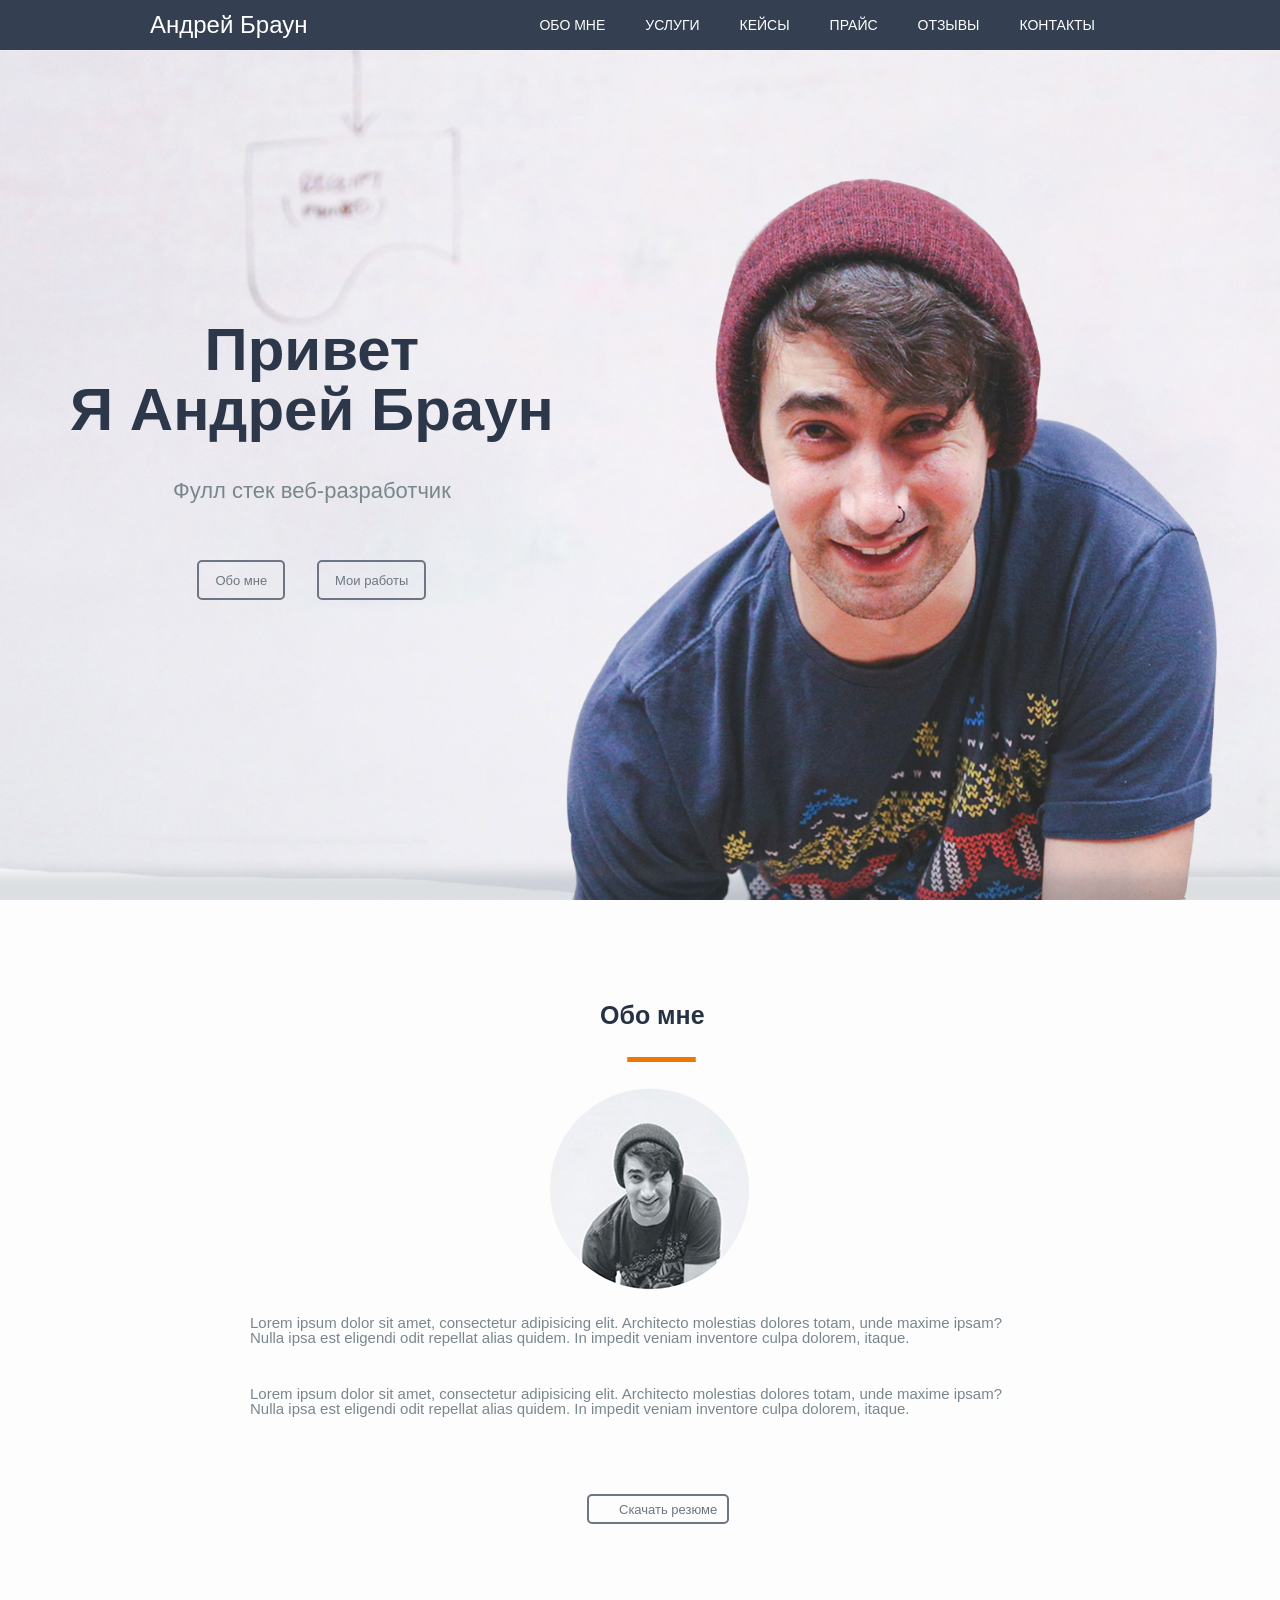
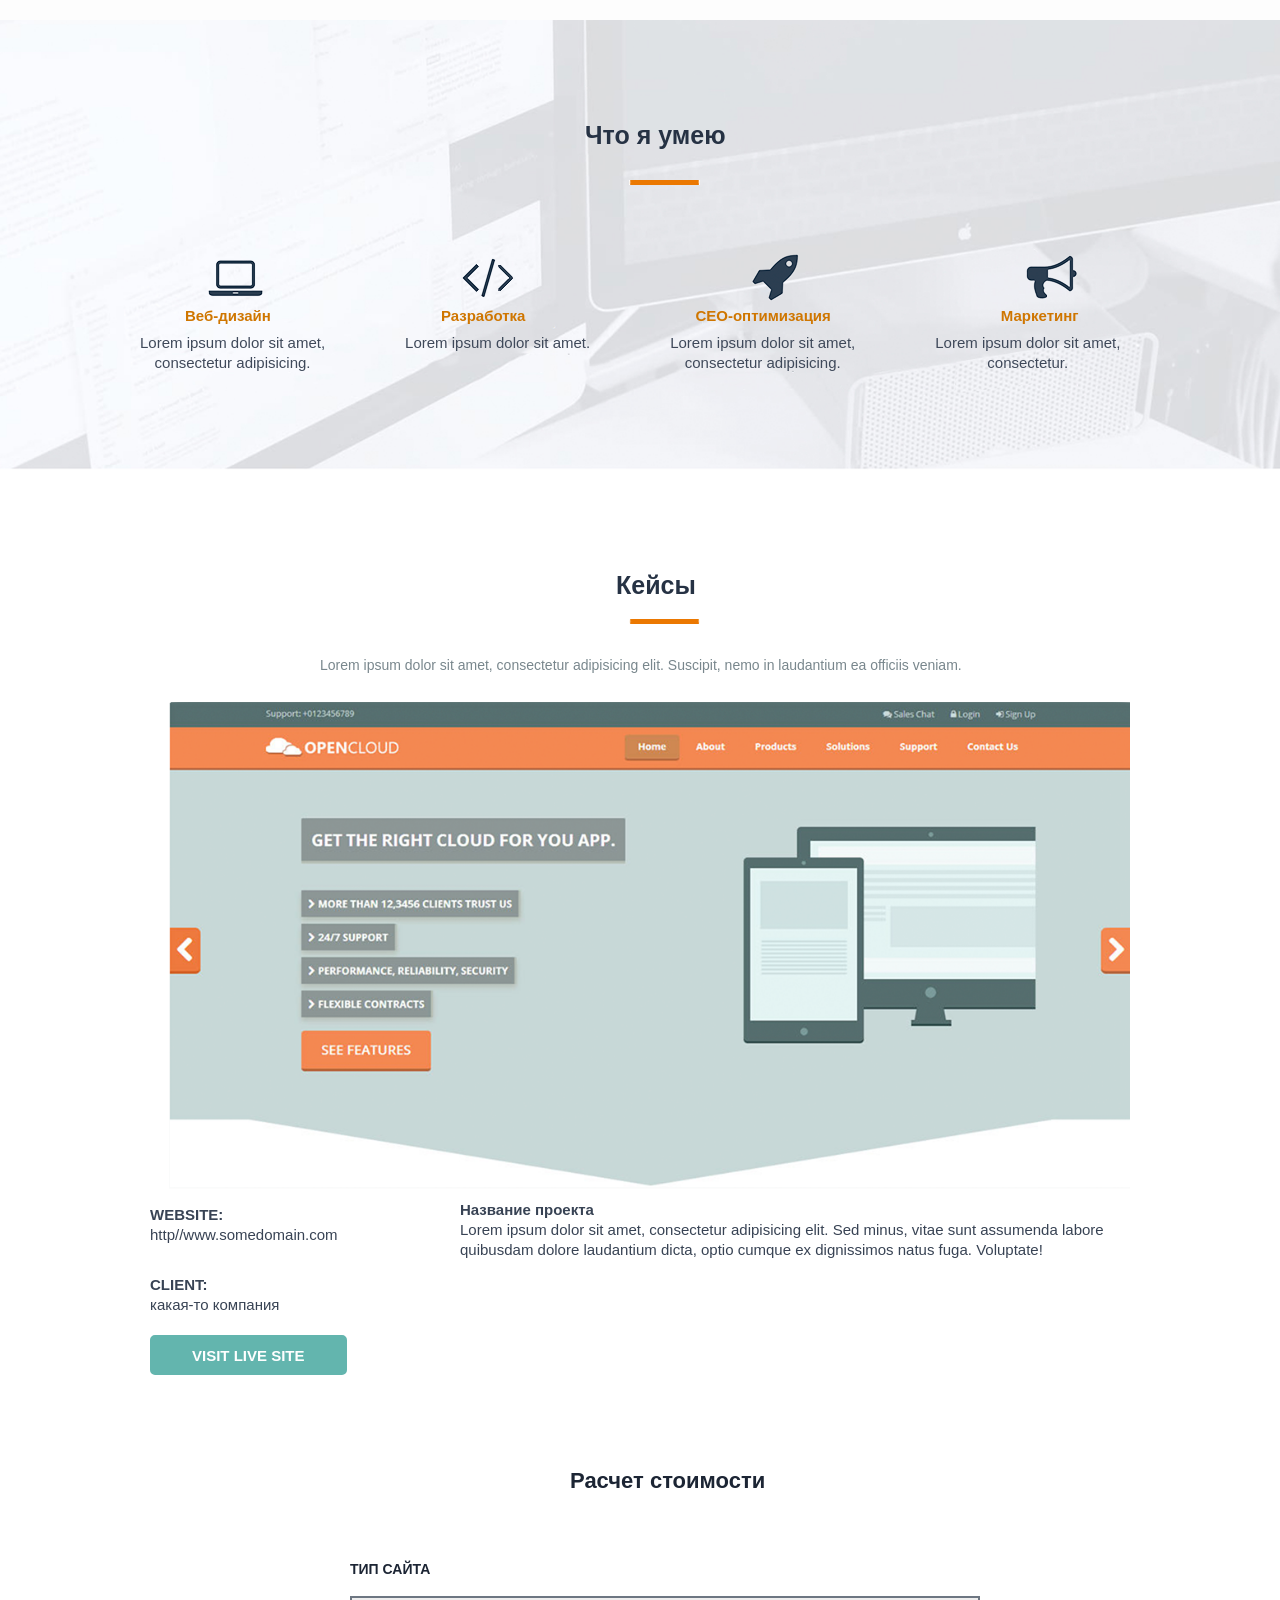
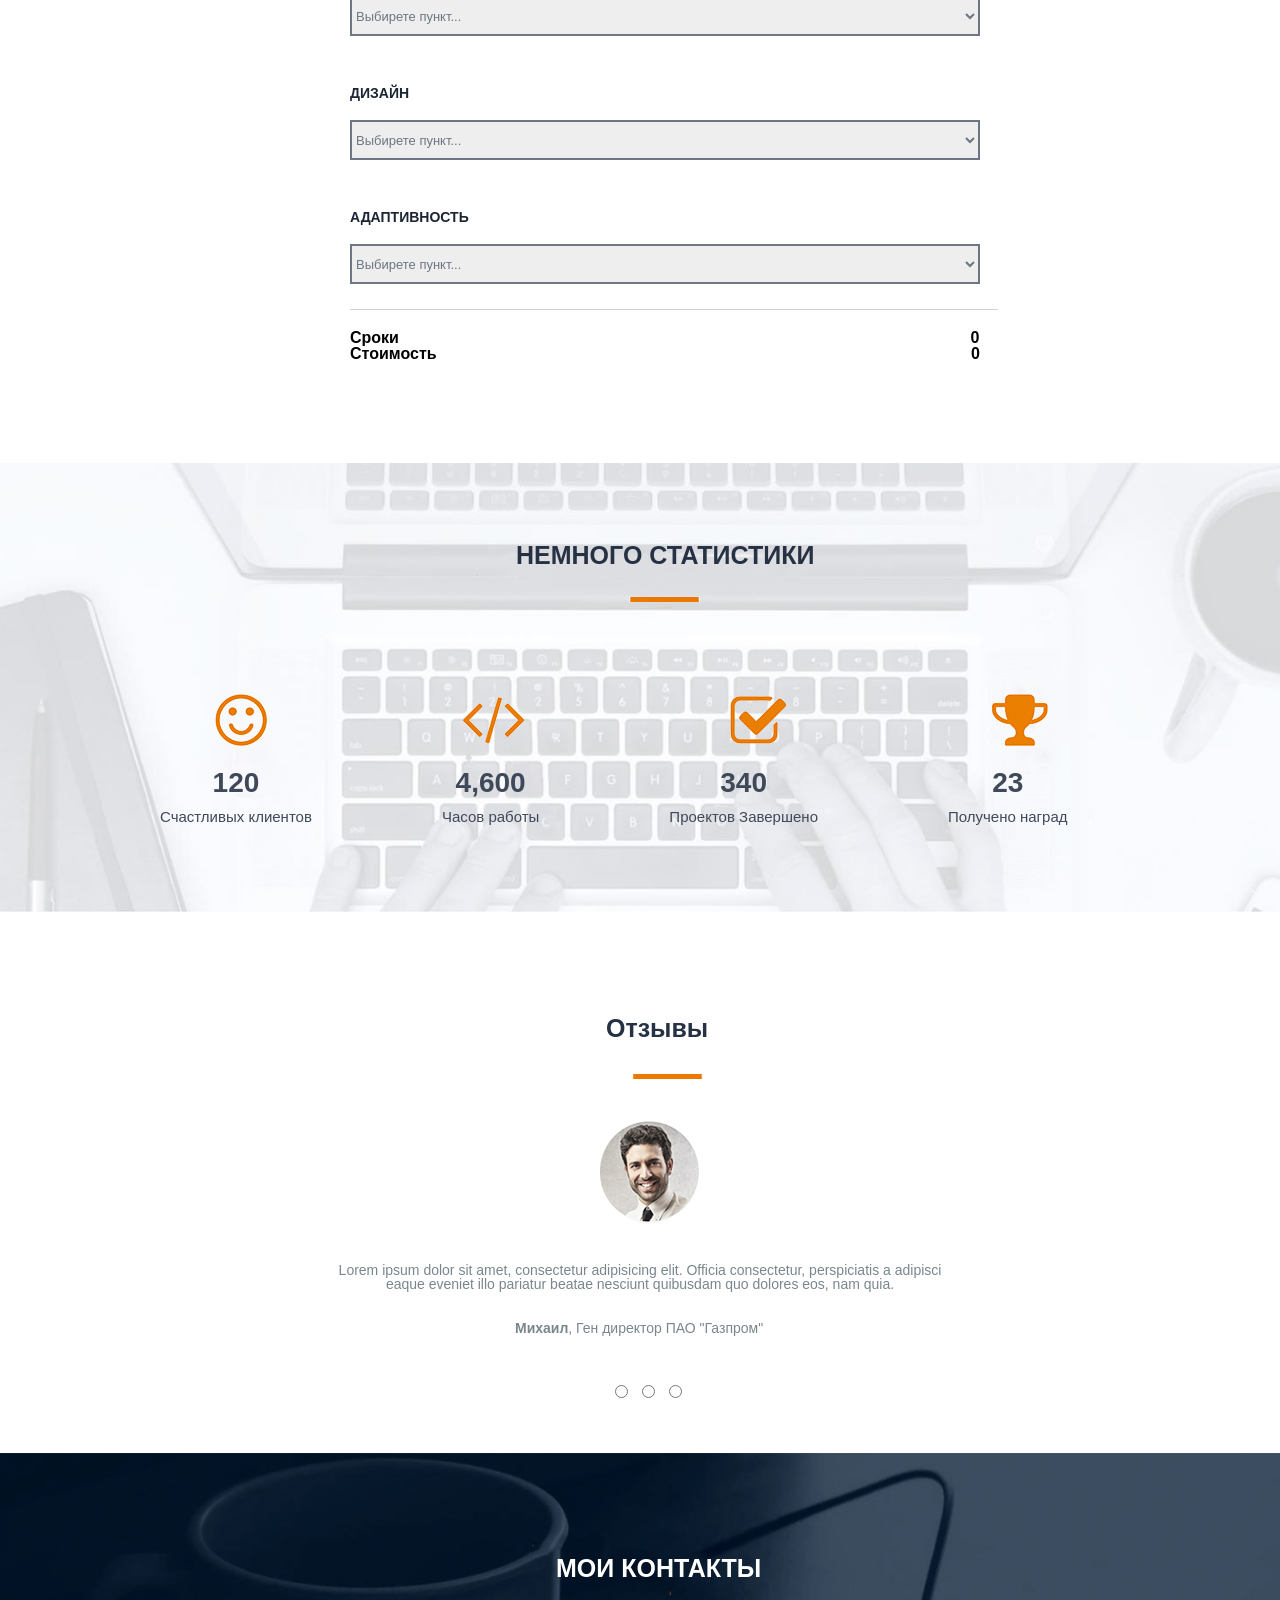
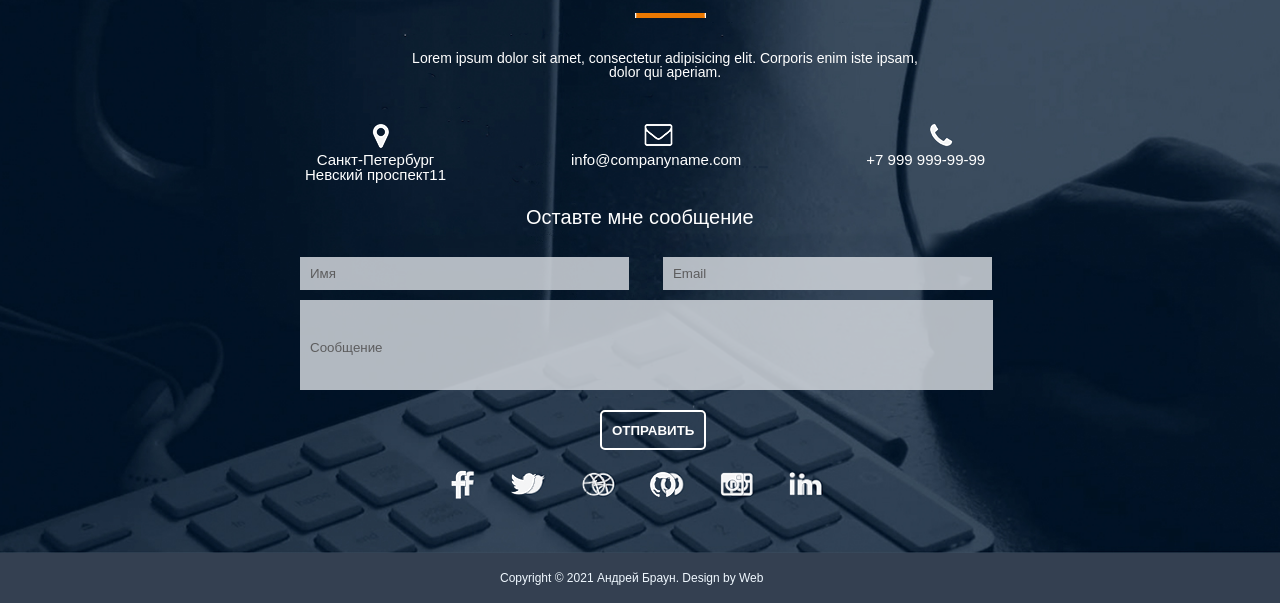
<file: src/index.html>
<!DOCTYPE html>
<html lang="en">

<head>
    <meta charset="UTF-8">
    <meta name="description" content="Это моя первая страница...">
    <meta name="author" content="Vadym">
    <meta name="robots" content="all">

    <meta property="og:title" content="Это моя первая страница...">

    <title>Андрей Браун - Веб-разработчик</title>
    <link rel="stylesheet" href="css/reset.css">
    <link rel="stylesheet" href="css/style.css">
</head>

<body>

    <header>
        <nav>
            <div class="logo">Андрей Браун</div>
            <div class="menu">
                <ul>
                    <li>Обо Мне</li>
                    <li>Услуги</li>
                    <li>Кейсы</li>
                    <li>Прайс</li>
                    <li>Отзывы</li>
                    <li>Контакты</li>
                </ul>
            </div>
        </nav>
    </header>

    <div class="main">
        <div class="title__conteiner">
            <h1>Привет <br> Я Андрей Браун</h1>
            <h4>Фулл стек веб-разработчик</h4>
            <input type="submit" value="Обо мне">
            <input type="submit" value="Мои работы">
        </div>
    </div>


    <div class="about__me">
        <div class="conteiner">
            <h3><b>Обо мне</b></h3>
            <img src="img/photo.png" alt="">
            <div class="paragraf">
                <p>
                    Lorem ipsum dolor sit amet, consectetur adipisicing elit. Architecto molestias dolores totam, unde maxime ipsam? Nulla ipsa est eligendi odit repellat alias quidem. In impedit veniam inventore culpa dolorem, itaque. </p>
                <p>
                    Lorem ipsum dolor sit amet, consectetur adipisicing elit. Architecto molestias dolores totam, unde maxime ipsam? Nulla ipsa est eligendi odit repellat alias quidem. In impedit veniam inventore culpa dolorem, itaque. </p>
            </div>
            <input type="submit" value="Скачать резюме">
        </div>
    </div>
    <div class="what_can_i_do">
        <div class="what">
            <h3><b>Что я умею</b></h3>
        </div>

        <div class="My__abilitiesfirst">
            <ul>
                <li><b>Веб-дизайн</b></li>
                <li><b>Разработка</b></li>
                <li><b>СЕО-оптимизация</b></li>
                <li><b>Маркетинг</b></li>
            </ul>
        </div>
        <div class="My__abilities">
            <ul>
                <li> Lorem ipsum dolor sit amet,<br> consectetur adipisicing.</li>
                <li> Lorem ipsum dolor sit amet.</li>
                <li> Lorem ipsum dolor sit amet,<br> consectetur adipisicing.</li>
                <li>Lorem ipsum dolor sit amet,<br> consectetur.</li>
            </ul>
        </div>
    </div>


    <div class="cases">
        <div class="case">
            <h3><b>Кейсы</b></h3>
        </div>
        <div class="example">
            <p>Lorem ipsum dolor sit amet, consectetur adipisicing elit. Suscipit, nemo in laudantium ea officiis veniam.</p>
        </div>
        <div class="client">
            <img src="img/photka.png" alt="">
            <p> <b>CLIENT:</b> <br> какая-то компания</p>
            <p> <b> WEBSITE:</b> <br> http//www.somedomain.com</p>
            <div class="nazvanie"><b>Название проекта</b> <br> Lorem ipsum dolor sit amet, consectetur adipisicing elit. Sed minus, vitae sunt assumenda labore quibusdam dolore laudantium dicta, optio cumque ex dignissimos natus fuga. Voluptate! </div>
            <input type="submit" value="VISIT LIVE SITE">
        </div>
    </div>


    <div class="claculator2">
        <div class="price">
            <h3><b>Расчет стоимости</b></h3>
        </div>
        <form action="0">
            <div class="calculator">
                <h3>ТИП САЙТА</h3>
                <select name="list1" id="list1">
                    <option selected>Выбирете пункт... </option>
                </select>
                <h3>ДИЗАЙН</h3>
                <select name="list2" id="list2">
                    <option selected>Выбирете пункт... </option>
                </select>
                <h3>АДАПТИВНОСТЬ</h3>
                <select name="list3" id="list3">
                    <option selected>Выбирете пункт... </option>
                </select>
                <img src="img/liniya_poditoga.jpg" alt="">
            </div>

            <div class="poditog">
                <p><b>Сроки <span class="poditogs">0</span></b></p>
                <p><b>Стоимость <span>0</span></b></p>
            </div>
        </form>
    </div>

    <div class="stat">
        <h3><b>НЕМНОГО СТАТИСТИКИ</b></h3>
        <div class="my__work">
            <ul>
                <li><b>120</b><br> Счастливых клиентов</li>
                <li><b>4,600</b><br> Часов работы</li>
                <li><b>340</b><br> Проектов Завершено</li>
                <li><b>23</b><br> Получено наград</li>
            </ul>
        </div>
    </div>
    <div class="reviews">
        <h3><b>Отзывы</b></h3>
        <img src="img/4el.png" alt="">
        <p>Lorem ipsum dolor sit amet, consectetur adipisicing elit. Officia consectetur, perspiciatis a adipisci eaque eveniet illo pariatur beatae nesciunt quibusdam quo dolores eos, nam quia.</p>
        <div class="reviewsed">
            <p><b>Михаил</b>, Ген директор ПАО "Газпром"</p>
            <div class="input">
            <input type="radio" name="text1">
            <input type="radio" name="text1">
            <input type="radio" name="text1">
            </div>
        </div>
    </div>

    <footer>
        <div class="my__contact">
            <h3><b>МОИ КОНТАКТЫ</b></h3>
            <p>Lorem ipsum dolor sit amet, consectetur adipisicing elit. Corporis enim iste ipsam, dolor qui aperiam.</p>
            <ul>
                <li>Санкт-Петербург <br> Невский проспект11</li>
                <li>info@companyname.com</li>
                <li>+7 999 999-99-99</li>
            </ul>
            <h4>Оставте мне сообщение</h4>
        
        <div class="data">
            <form action="0">
                <input type="text" name="text_input1" placeholder="Имя" id="id1">
                <input type="text" name="text_input2" placeholder="Email" id="id2">
                <input type="text" name="text_input3" placeholder="Сообщение" id="id3">
                <input type="reset" value="ОТПРАВИТЬ" id="id4">
            </form>
        </div>
       <div class="imgis">
         <img src="img/f6.png" alt="" id="img">
        <img src="img/twiter.png" alt="" id="img2">
        <img src="img/ball.png" alt="" id="img3">
        <img src="img/kisa.png" alt="" id="img4">
        <img src="img/inst.png" alt="" id="img5">
        <img src="img/in.png" alt="" id="img6">
       </div> </div>
       
       <div class="map">
           
       </div>
       <div class="niz">
           <h5>Copyright © 2021 Андрей Браун. Design by Web </h5>
       </div>
    </footer>
</body>

</html>
</file>
<file: src/css/style.css>
body {
    font-family: Arial, sans-serif;
}

nav {
    width: 100%;
    height: 50px;
    background: #344051;
}

.logo {
    color: #fff;
    font-size: 24px;
    line-height: 50px;
    padding-left: 150px;
    float: left;
}

.menu {
    float: left;
    padding-left: 232px;
}

.menu li {
    float: left;
    line-height: 50px;
    color: #fff;
    margin-right: 40px;
    font-size: 14px;
    text-transform: uppercase;
}

.main {
    width: 100%;
    height: calc(100% - 50px);
    background: url(../img/ten.png) 100% 103%/auto auto no-repeat, url(../img/boy.png) 90% 100%/auto 85% no-repeat, url(../img/fon.jpg) center/cover no-repeat;
}

.title__conteiner {
    float: left;
    margin: 270px 0px 0px 70px;
    color: #2c384a;
    text-align: center;
}

.title__conteiner h1 {
    font-size: 60px;
    font-weight: bold;
}

.title__conteiner h4 {
    margin-top: 40px;
    font-size: 22px;
    color: #79878d;
}

.title__conteiner input {
    height: 40px;
    text-align: center;
    border: 2px solid #6d7682;
    background: none;
    border-radius: 5px;
    color: #6d7682;
    font-size: 13px;
    padding: 0px 16px;
    margin: 58px 14px 0px 14px;
}

.about__me {
    width: 100%;
    height: 80%;
    background: url(../img/4erta.jpg) 51.8% 22%/auto auto no-repeat, url(../img/fonoviy_sloi.jpg) center/cover no-repeat;
}

.conteiner h3 {
    font-size: 25px;
    margin: 103px 0px 0px 600px;
    float: left;
    color: #263244;
}

.conteiner img {
    float: left;
    margin: 60px 0px 0px 550px;
}

.paragraf {
    float: left;
    margin: 25px 250px 0px 250px;
    text-align: left;
}

.paragraf p {
    margin: 0px 0px 41px 0px;
    font-size: 15px;
    color: #79878d;
}

.conteiner input {
    height: 30px;
    text-align: center;
    border: 2px solid #6d7682;
    background: none;
    border-radius: 5px;
    color: #6d7682;
    font-size: 13px;
    padding: 0px 10px 0px 30px;
    margin: 37px 0px 0px 587px;
}

.what_can_i_do {
    width: 100%;
    height: 50%;
    background: url(../img/gramophon.png) 83.5% 58%/auto auto no-repeat, url(../img/rocket.png) 61% 58%/auto auto no-repeat, url(../img/znak.png) 37.6% 58%/auto auto no-repeat, url(../img/nout.png) 17% 58%/auto auto no-repeat, url(../img/4erta.jpg) 52% 36%/auto auto no-repeat, url(../img/img_Fon.jpg) center/cover no-repeat;
}

.what h3 {
    font-size: 25px;
    margin: 103px 0px 0px 585px;
    float: left;
    color: #263244;
}

.My__abilitiesfirst {
    float: left;
    margin: 160px 0px 0px 100px;
}

.My__abilitiesfirst li {
    float: left;
    font-size: 15px;
    color: #cf7600;
    text-align: center;
    margin: 0px 85px 0px 85px;

}

.My__abilities {
    float: left;
    margin: 10px 0px 0px 100px;
}

.My__abilities li {
    float: left;
    font-size: 15px;
    color: #3f495a;
    text-align: center;
    margin: 0px 40px 0px 40px;
    line-height: 20px;
}

.cases {
    height: 100%;
    background: url(../img/4erta.jpg) 52% 16.7%/auto auto no-repeat;
}

.cases h3 {
    font-size: 25px;
    margin: 103px 0px 0px 616px;
    float: left;
    color: #263244;
}

.example p {
    float: left;
    margin: 60px 0px 0px 320px;
    color: #79878d;
}

.client img {
    height: 100%;
    width: 100%;
    margin: 30px 0px 0px -150px;

}

.client p {
    margin: -110px 0px 0px 150px;
    font-size: 15px;
    text-align: left;
    line-height: normal;
    color: #384354;
    line-height: 20px;
}

.nazvanie {
    float: left;
    margin: -45px 150px 0px 460px;
    font-size: 15px;
    color: #384354;
    line-height: 20px;
}

.client input {
    height: 40px;
    text-align: center;
    border: 2px solid #63b5ae;
    background: #63b5ae;
    border-radius: 5px;
    color: #fff;
    font-size: 15px;
    font-weight: bold;
    padding: 0px 40px 0px 40px;
    margin: 75px 0px 0px 150px;
}

.claculator2 {
    height: 77%;
    width: 100%;
    background: none;
}

.price {
    margin: 100px 0px 0px 570px;
    font-size: 22px;
    float: left;
    color: #1c2534;

}

.calculator {
    float: left;
    margin: 20px 200px 0px 350px;
}

.calculator h3 {
    margin: 50px 0px 20px 0px;
    font-weight: 600;
    color: #1c2534;
}


.calculator select {
    height: 40px;
    text-align: start;
    border: 2px solid #6d7682;
    background: #eee;
    color: #6d7682;
    font-size: 13px;
    padding: 0px 500px 0px 0px;
}

.calculator img {
    float: left;
    height: 100%;
    width: 88.7%;
    margin-top: 25px;

}

.poditog {
    float: left;
    margin: 20px 0px 0px 350px;
    font-size: 16px;
    white-space: nowrap;
    word-spacing: 530px;
}

.poditogs {
    margin-left: 37px;
}

.stat {
    width: 100%;
    height: 50%;
    background: url(../img/smail.png) 17.5% 58%/auto auto no-repeat, url(../img/skobku.png) 38% 58%/auto auto no-repeat, url(../img/galochka.png) 59.7% 58%/auto auto no-repeat, url(../img/kubok.png) 81% 58%/auto auto no-repeat, url(../img/4erta.jpg) 52% 30%/auto auto no-repeat, url(../img/fon3.jpg) center/cover no-repeat;
}

.stat h3 {
    font-size: 25px;
    margin: 80px 0px 0px 516px;
    float: left;
    color: #263244;
}

.my__work {
    float: left;
    margin: 200px 0px 0px 100px;
}

.my__work b{
    font-weight: 900;
    font-size: 28px;
}

.my__work li {
    float: left;
    font-size: 15px;
    color: #3f495a;
    text-align: center;
    margin:   0px 70px 0px 60px;
    line-height: 30px;
}

.reviews {
    height: 60%;
    width: 100%;
    background: url(../img/4erta.jpg) 52.3% 30%/auto auto no-repeat;
    
}

.reviews h3{
    font-size: 25px;
    margin: 103px 0px 0px 606px;
    float: left;
    color: #263244;
}

.reviews img{
    margin: 80px 500px 0px  600px ;
}

.reviews p{
     float: left;
    margin: 40px 320px 0px 320px;
    color: #79878d;
    text-align: center;
}

.reviewsed p{
    float: left;
    margin: 30px 400px 0px 515px ;
    color: #79878d;
    text-align: center;
}

.input{
    margin: 50px 0px 0px  610px;
    float: left;
}

.input input{
    margin: 0px 5px 0px 5px;
    
}

.my__contact {
  height: 700px;
    width: 100%;
    background: url(../img/%D0%B3%D0%B5%D0%BE.png) 29.5% 40%/auto auto no-repeat , url(../img/konvert.png) 51.5% 40%/auto auto no-repeat , url(../img/truba.png) 74% 40%/auto auto no-repeat , url(../img/4erta.jpg) 52.5% 23%/auto auto no-repeat , url(../img/fon4.jpg) center/cover no-repeat;
}

.my__contact h3{
   font-size: 25px;
    margin: 103px 0px 0px 556px;
    float: left;
    color: #fff; 
}

.my__contact p{
    float: left;
    margin: 70px 350px 0px 400px ;
    color: #fff;
    text-align: center;
}

.my__contact ul{
    margin: 0px 0px 0px 180px;
}

.my__contact li{
    float: left;
    font-size: 15px;
    color: #fff;
    text-align: center;
    margin:   73px  0px 0px 125px;
    line-height: 15px; 
}

.my__contact h4{
    float: left;
    font-size: 20px;
    color: #fff;
    margin: 40px 0px 0px 80px;
}

::-webkit-input-placeholder { /* WebKit browsers */
    color:    #5d5d5e;
}

#id1 {
    height: 33px;
    text-align: start;
    padding: 0px 150px 0px 10px;
    margin: 30px 0px 0px 300px;
    background-color: rgba(210, 214, 220, 0.85);
   
}
#id2 {
    height: 33px;
    text-align: start;
    padding: 0px 150px 0px 10px;
    margin: 30px 0px 0px 30px;
    background-color: rgba(210, 214, 220, 0.85);
}

#id3 {
    height: 90px;
    padding: 5px 514px 0px 10px;
    margin: 10px 0px 0px 300px;
    background: rgba(210, 214, 220, 0.85);
}

#id4 {
    height: 40px;
    background: none;
    padding: 0px 10px 0px 10px;
    border: 2px solid #fff;
    margin: 20px  0px 0px 600px;
    color: #fff;
    border-radius: 5px;
    font-weight: 700;  
}

.imgis {
    margin:  19.8px 0px 0px 451px;
}

#img2 {
    margin: 2px 0px 0px 40px; 
}

#img3 {
    margin: 2px 0px 0px 42px; 
    height: 24px;
    width: 24px;
}

#img4 {
    margin: 1px 0px 0px 39px; 
}

#img5 {
   margin: 2px 0px 0px 40px; 
    height: 24px;
    width: 24px;
}

#img6 {
    margin: 2px 0px 0px 42px;
    height: 24px;
    width: 24px;
}

 
.niz {
     width: 100%;
    height: 50px;
    background: #344051;
}

.niz h5{
    font-size: 12px;
    line-height: 50px;
    margin-left: 500px;
    color: aliceblue;
}
</file>
